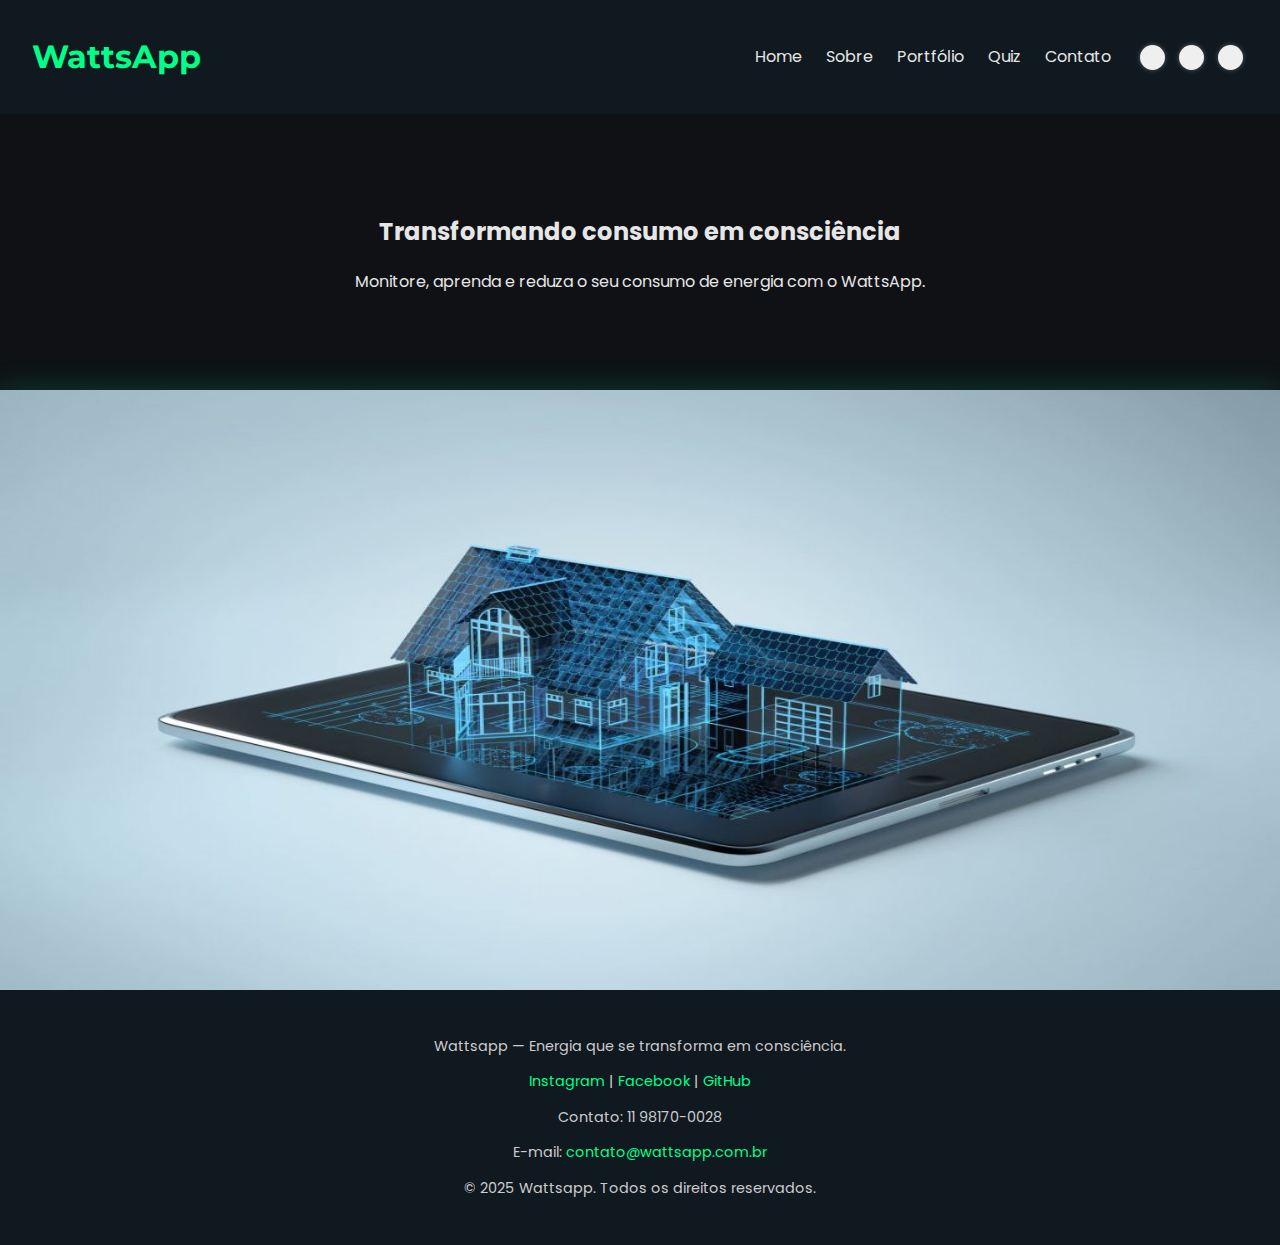
<file: index.html>
<!DOCTYPE html>
<html lang="pt-br">
<head>
    <meta charset="UTF-8">
    <meta name="viewport" content="width=device-width, initial-scale=1.0">
    <title>WattsApp</title>
    <link rel="stylesheet" href="./src/css/style.css">
    <link href="https://fonts.googleapis.com/css2?family=Montserrat:wght@400;600&family=Poppins:wght@300;500;700&display=swap" rel="stylesheet">
</head>
<body>
    <header>
        <h1 class="logo">WattsApp</h1>
        <nav>
            <ul class="menu">
                <li><a href="index.html">Home</a></li>
                <li><a href="sobre.html">Sobre</a></li>
                <li><a href="./src/pages/portfolio.html">Portfólio</a></li>
                <li><a href="quiz.html">Quiz</a></li>
                <li><a href="contato.html">Contato</a></li>
            </ul>
            <div class="botao_cor">
                <input type="button" class="cor" onclick="trocar('#11c26f')"/>
                <input type="button" class="cor" onclick="trocar('#004d40')"/>
                <input type="button" class="cor" onclick="trocar('#001f3f')"/>
            </div>
        </nav>
    </header>
    <main>
        <section class="banner">
            <h2>Transformando consumo em consciência</h2>
            <p>Monitore, aprenda e reduza o seu consumo de energia com o WattsApp.</p>
        </section>
        <div class="slideshow">
            <img id="image">
        </div>
    </main>
    <footer>
        <p>Wattsapp — Energia que se transforma em consciência.</p>
        <p>
            <a href="#">Instagram</a> |
            <a href="#">Facebook</a> |
            <a href="#">GitHub</a>
        </p>
        <p>Contato: 11 98170-0028</p>
        <p> E-mail: <a href="contato@wattsapp.com.br">contato@wattsapp.com.br</a></p>
        <p>&copy; 2025 Wattsapp. Todos os direitos reservados.</p>
    </footer>
    <script src="./src/js/script.js"></script>
</body>
</html>
</file>
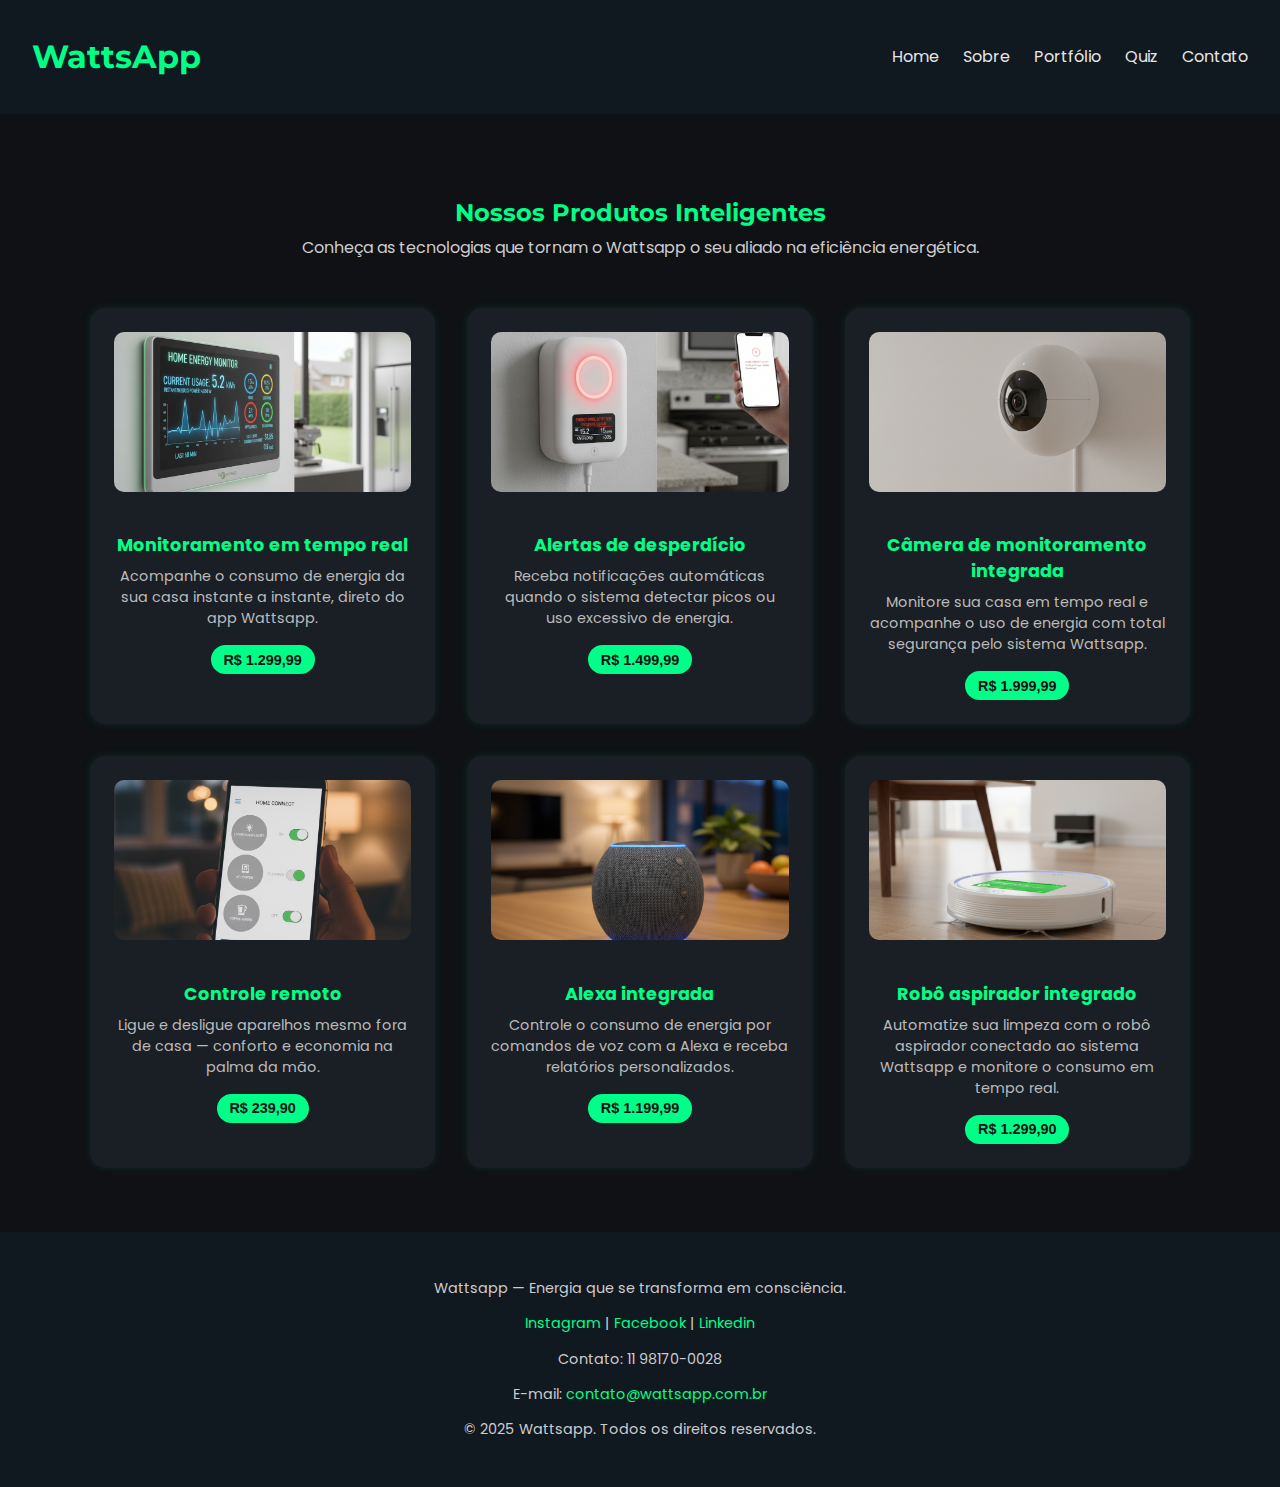
<file: src/pages/portfolio.html>
<!DOCTYPE html>
<html lang="pt-br">
<head>
    <meta charset="UTF-8">
    <meta name="viewport" content="width=device-width, initial-scale=1.0">
    <title>Portfólio</title>
    <link rel="stylesheet" href="../css/style.css">
    <link rel="stylesheet" href="../css/portfolio.css">
    <link href="https://fonts.googleapis.com/css2?family=Montserrat:wght@400;600&family=Poppins:wght@300;500;700&display=swap" rel="stylesheet">
</head>
<body>
    <header>
        <h1 class="logo">WattsApp</h1>
        <nav>
              <ul class="menu">
                <li><a href="../../index.html">Home</a></li>
                <li><a href="./sobre.html">Sobre</a></li>
                <li><a href="./portfolio.html">Portfólio</a></li>
                <li><a href="./quiz.html">Quiz</a></li>
                <li><a href="./contato.html">Contato</a></li>
            </ul>
        </nav>
    </header>
    <main>
        <section class="portfolio_vendas">
            <h2>Nossos Produtos Inteligentes</h2>
            <p>Conheça as tecnologias que tornam o Wattsapp o seu aliado na eficiência energética.</p>
            <div class="cards_caixa">
                <div class="card">
                    <img src="../assets/image6.png" alt="monitor de energia">
                    <h3>Monitoramento em tempo real</h3>
                    <p>Acompanhe o consumo de energia da sua casa instante a instante, direto do app Wattsapp.</p>
                    <button class="botao_comprar">R$ 1.299,99</button>
                </div>
                <div class="card">
                    <img src="../assets/image7.png" alt="Alertas de desperdício">
                    <h3>Alertas de desperdício</h3>
                    <p>Receba notificações automáticas quando o sistema detectar picos ou uso excessivo de energia.   </p>
                    <button class="botao_comprar">R$ 1.499,99</button>
                </div>
                <div class="card">
                    <img src="../assets/image8.png" alt="Câmera de monitoramento integrada">
                    <h3>Câmera de monitoramento integrada</h3>
                    <p>Monitore sua casa em tempo real e acompanhe o uso de energia com total segurança pelo sistema Wattsapp.</p>
                    <button class="botao_comprar">R$ 1.999,99</button>
                </div>
                <div class="card">
                    <img src="../assets/image9.jpg" alt="Controle remoto de aparelhos">
                    <h3>Controle remoto</h3>
                    <p>Ligue e desligue aparelhos mesmo fora de casa — conforto e economia na palma da mão.</p>
                    <button class="botao_comprar">R$ 239,90</button>
                </div>
                <div class="card">
                    <img src="../assets/image10.jpg" alt="Alexa integrada">
                    <h3>Alexa integrada</h3>
                    <p>Controle o consumo de energia por comandos de voz com a Alexa e receba relatórios personalizados.</p>
                    <button class="botao_comprar">R$ 1.199,99</button>
                </div>
                <div class="card">
                    <img src="../assets/image11.png" alt="Robô aspirador integrado">
                    <h3>Robô aspirador integrado</h3>
                    <p>Automatize sua limpeza com o robô aspirador conectado ao sistema Wattsapp e monitore o consumo em tempo real.</p>
                    <button class="botao_comprar">R$ 1.299,90</button>
                </div>
            </div>
        </section>       
    </main>
    <footer>
        <p>Wattsapp — Energia que se transforma em consciência.</p>
        <p>
            <a href="https://www.instagram.com/fiapoficial">Instagram</a> |
            <a href="https://www.facebook.com/fiap/">Facebook</a> |
            <a href="https://www.linkedin.com/school/fiap/posts/?feedView=all">Linkedin</a>
        </p>
        <p>Contato: 11 98170-0028</p>
        <p> E-mail: <a href="contato@wattsapp.com.br">contato@wattsapp.com.br</a></p>
        <p>&copy; 2025 Wattsapp. Todos os direitos reservados.</p>
    </footer>
</body>
</html>
</file>
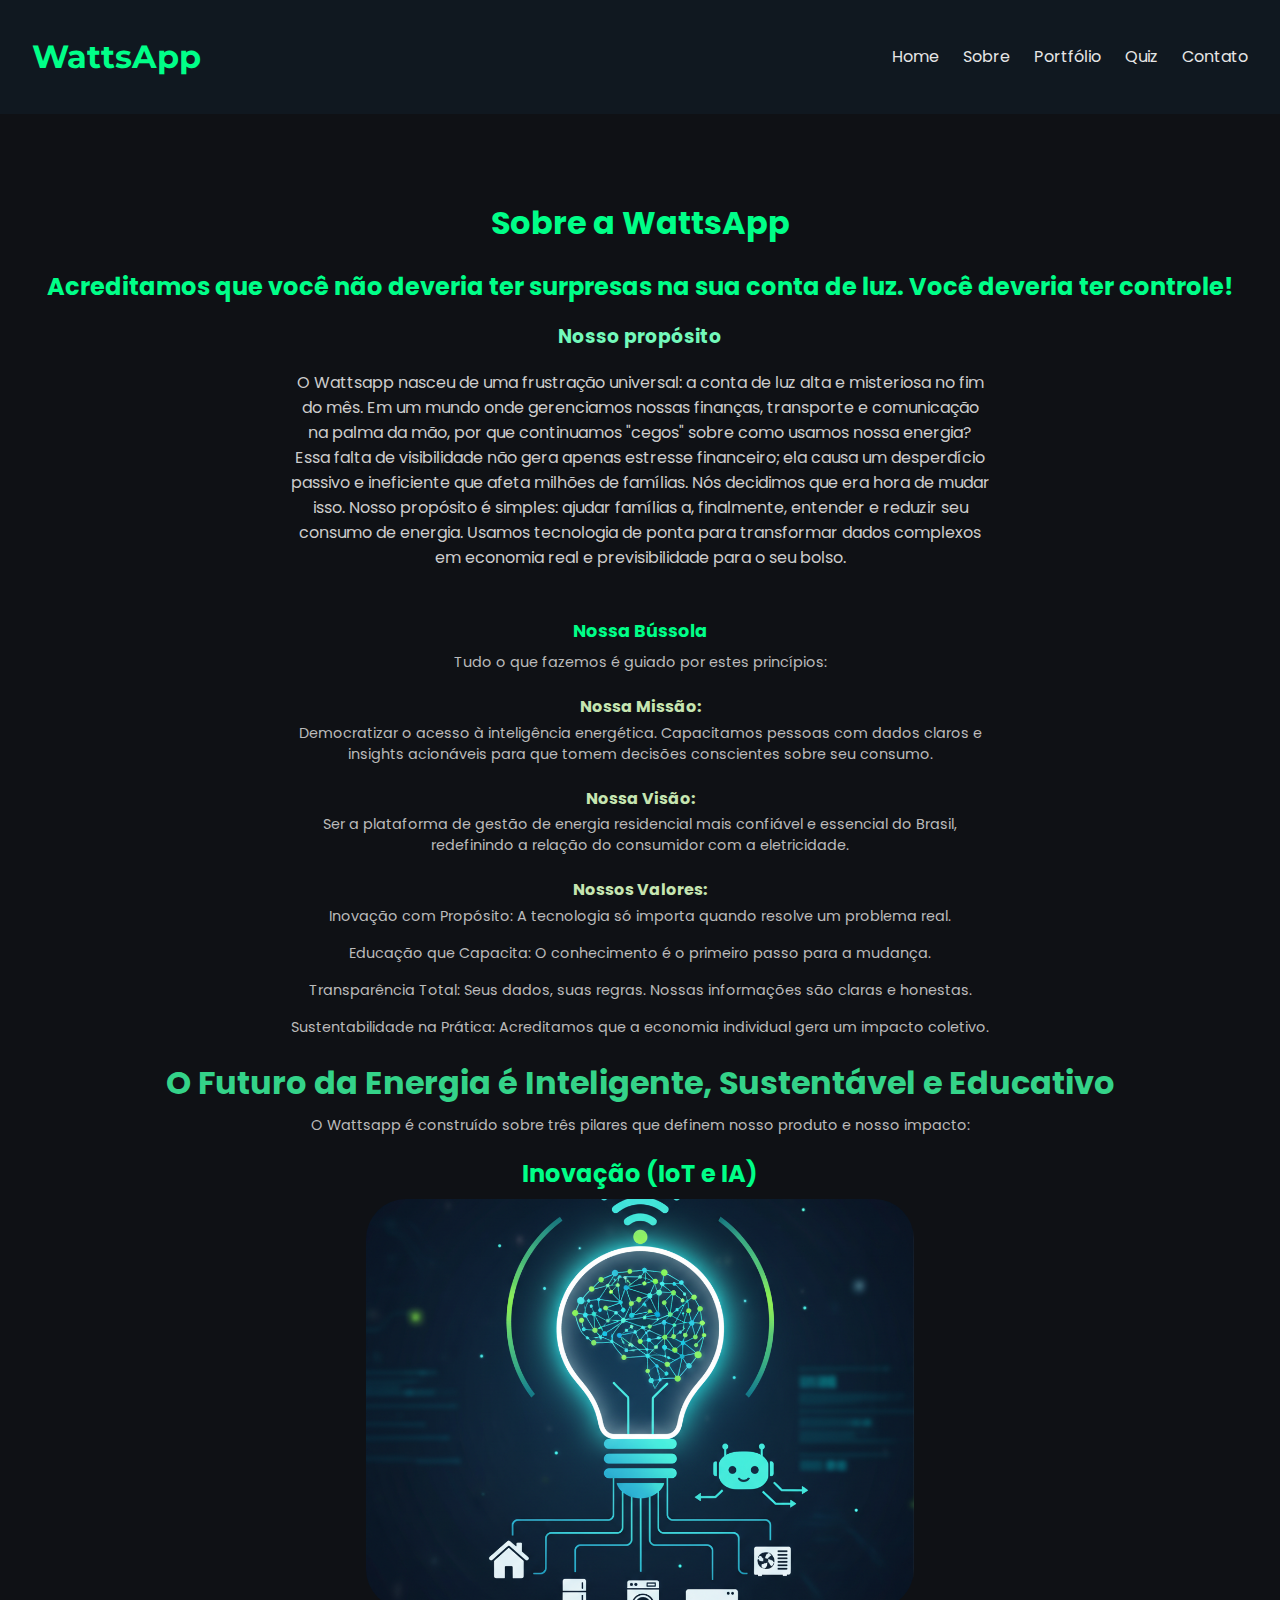
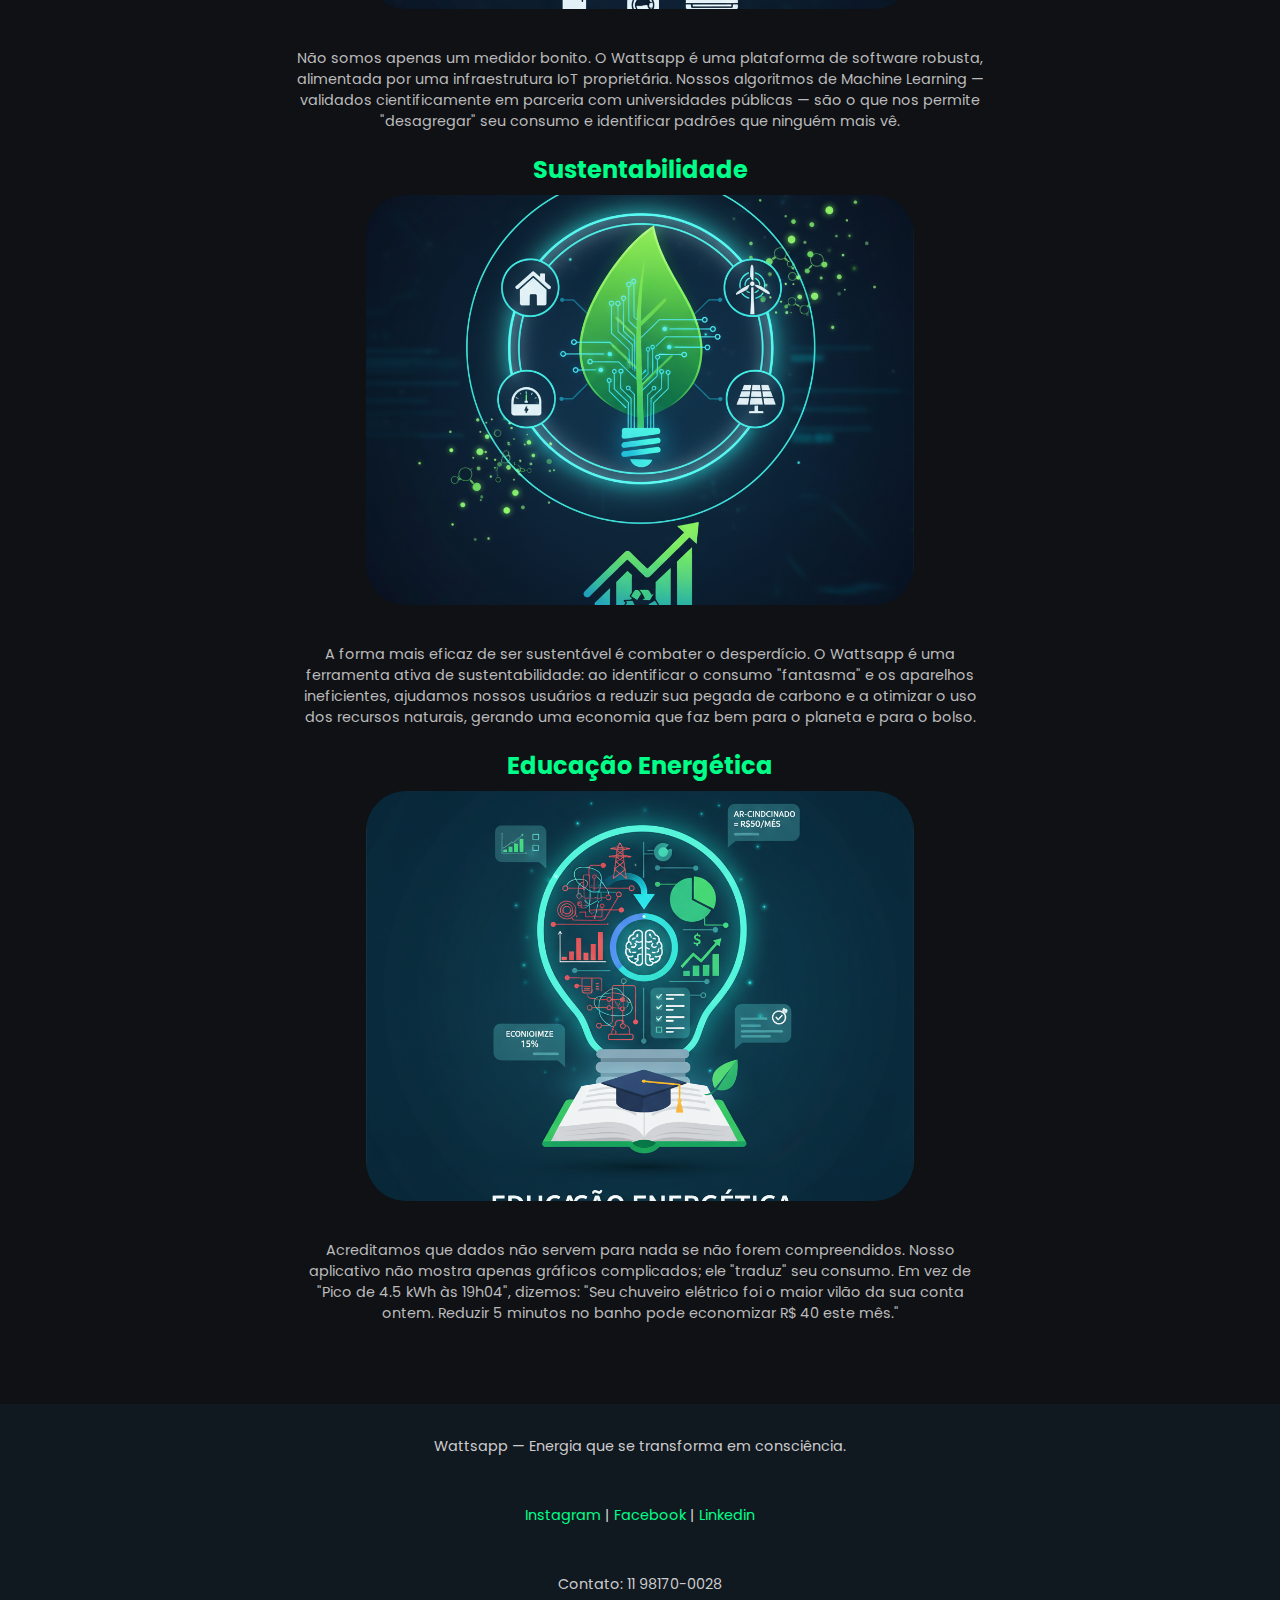
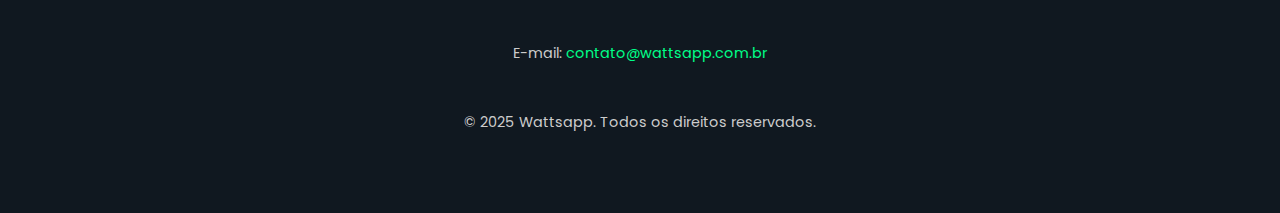
<file: src/pages/sobre.html>
<!DOCTYPE html>
<html lang="pt-br">
<head>
    <meta charset="UTF-8">
    <meta name="viewport" content="width=device-width, initial-scale=1.0">
    <title>Sobre</title>
    <link rel="stylesheet" href="../css/style.css">
    <link rel="stylesheet" href="../css/sobre.css">
    <link href="https://fonts.googleapis.com/css2?family=Montserrat:wght@400;600&family=Poppins:wght@300;500;700&display=swap" rel="stylesheet">
</head>
<body>
    <header>
        <h1 class="logo">WattsApp</h1>
        <nav>
            <ul class="menu">
                <li><a href="../../index.html">Home</a></li>
                <li><a href="./sobre.html">Sobre</a></li>
                <li><a href="./portfolio.html">Portfólio</a></li>
                <li><a href="#">Quiz</a></li>
                <li><a href="./contato.html">Contato</a></li>
            </ul>
        </nav>
    </header>
    <main>

        <section class="sobre">
            <h1>Sobre a WattsApp</h1>
            <h2>Acreditamos que você não deveria ter surpresas na sua conta de luz. Você deveria ter controle!</h2>
            <h3>Nosso propósito</h3>
            <p>O Wattsapp nasceu de uma frustração universal: a conta de luz alta e misteriosa no fim do mês.

Em um mundo onde gerenciamos nossas finanças, transporte e comunicação na palma da mão, por que continuamos "cegos" sobre como usamos nossa energia? Essa falta de visibilidade não gera apenas estresse financeiro; ela causa um desperdício passivo e ineficiente que afeta milhões de famílias.

Nós decidimos que era hora de mudar isso.

Nosso propósito é simples: ajudar famílias a, finalmente, entender e reduzir seu consumo de energia. Usamos tecnologia de ponta para transformar dados complexos em economia real e previsibilidade para o seu bolso.</p>
            <div class="inova">
                <div class="iot">
                    <h3>Nossa Bússola</h3>
                    <p>Tudo o que fazemos é guiado por estes princípios:</p>
                    <h4>Nossa Missão:</h4>
                    <p>Democratizar o acesso à inteligência energética. Capacitamos pessoas com dados claros e insights acionáveis para que tomem decisões conscientes sobre seu consumo.</p>
                    <h4>Nossa Visão:</h4>
                    <p>Ser a plataforma de gestão de energia residencial mais confiável e essencial do Brasil, redefinindo a relação do consumidor com a eletricidade.</p>
                    <h4>Nossos Valores:</h4>
                    <p>Inovação com Propósito: A tecnologia só importa quando resolve um problema real.</p>
                    <p>Educação que Capacita: O conhecimento é o primeiro passo para a mudança.</p>
                    <p>Transparência Total: Seus dados, suas regras. Nossas informações são claras e honestas.</p>
                    <p>Sustentabilidade na Prática: Acreditamos que a economia individual gera um impacto coletivo.</p>
                    <h1>O Futuro da Energia é Inteligente, Sustentável e Educativo</h1>
                    <p>O Wattsapp é construído sobre três pilares que definem nosso produto e nosso impacto:</p>
                    <h2>Inovação (IoT e IA)</h2>
                    <img src="../assets/inovacao.png" alt="Inovação">
                    <p>Não somos apenas um medidor bonito. O Wattsapp é uma plataforma de software robusta, alimentada por uma infraestrutura IoT proprietária. Nossos algoritmos de Machine Learning — validados cientificamente em parceria com universidades públicas — são o que nos permite "desagregar" seu consumo e identificar padrões que ninguém mais vê.</p>
                    <h2>Sustentabilidade</h2>
                    <img src="../assets/sustentabilidade.png" alt="sustentabilidade">
                    <p>A forma mais eficaz de ser sustentável é combater o desperdício. O Wattsapp é uma ferramenta ativa de sustentabilidade: ao identificar o consumo "fantasma" e os aparelhos ineficientes, ajudamos nossos usuários a reduzir sua pegada de carbono e a otimizar o uso dos recursos naturais, gerando uma economia que faz bem para o planeta e para o bolso.</p>
                    <h2>Educação Energética</h2>
                    <img src="../assets/educacao.png" alt="educação">
                    <p>Acreditamos que dados não servem para nada se não forem compreendidos. Nosso aplicativo não mostra apenas gráficos complicados; ele "traduz" seu consumo. Em vez de "Pico de 4.5 kWh às 19h04", dizemos: "Seu chuveiro elétrico foi o maior vilão da sua conta ontem. Reduzir 5 minutos no banho pode economizar R$ 40 este mês."</p>
                    <p></p>
                </div>
                </div>
            </div>
        </section>       
    </main>
    <footer>
        <p>Wattsapp — Energia que se transforma em consciência.</p>
        <p>
            <a href="https://www.instagram.com/fiapoficial">Instagram</a> |
            <a href="https://www.facebook.com/fiap/">Facebook</a> |
            <a href="https://www.linkedin.com/school/fiap/posts/?feedView=all">Linkedin</a>
        </p>
        <p>Contato: 11 98170-0028</p>
        <p> E-mail: <a href="contato@wattsapp.com.br">contato@wattsapp.com.br</a></p>
        <p>&copy; 2025 Wattsapp. Todos os direitos reservados.</p>
    </footer>
</body>
</html>
</file>
<file: src/css/style.css>
#image {
    display: block;
    width: 100%;
    max-height: 600px;
    margin: 0 auto;
    box-shadow: 0 0 30px rgba(0, 255, 136, 0.2);
}


body {
    margin: 0;
    font-family: 'Poppins', sans-serif;
    background-color: #0f1115;
    color: #e6e6e6;
}

header {
    background-color: #101820;
    display: flex;
    justify-content: space-between;
    align-items: center;
    padding: 1rem 2rem;
}

nav {
    display: flex;
    align-items: center;
    gap: 1.5rem;
}


.logo {
    color: #00ff88;
    font-family: 'Montserrat', sans-serif;
}

.menu {
    list-style: none;
    display: flex;
    gap: 1.5rem;
}

.menu a {
    text-decoration: none;
    color: #e6e6e6;
    transition: color 0.3s;
}

.menu a:hover {
    color: #00ff88;
}

.cor {
    width: 25px;
    height: 25px;
    border: none;
    border-radius: 50%;
    margin: 0 5px;
    cursor: pointer;
    box-shadow: 0 0 5px rgba(255,255,255,0.3);
    transition: transform 0.3s;
}

.cor:hover {
    transform: scale(1.2);
}

.banner {
    text-align: center;
    padding: 5rem 2rem;
    
}

footer {
    text-align: center;
    padding: 2rem;
    background-color: #101820;
    color: #ccc;
    font-size: 0.9rem;
}

footer a {
    color: #00ff88;
    text-decoration: none;
}

footer a:hover {
    text-decoration: underline;
}
</file>
<file: src/css/portfolio.css>
.portfolio_vendas {
    text-align: center;
    padding: 4rem 2rem;
    background-color: #0f1115;
    color: #e6e6e6;
}

.portfolio_vendas h2 {
    color: #00ff88;
    font-family: 'Montserrat', sans-serif;
    margin-bottom: 0.5rem;
}

.portfolio_vendas p {
    max-width: 700px;
    margin: 0 auto 3rem;
    color: #ccc;
}

.cards_caixa {
    display: grid;
    grid-template-columns: repeat(3, 1fr); /* 3 cards por linha */
    gap: 2rem;
    justify-content: center;
    align-items: stretch;
    max-width: 1100px;
    margin: 0 auto;
}

.card {
    background-color: #1a1f25;
    border-radius: 15px;
    padding: 1.5rem;
    box-shadow: 0 0 10px rgba(0, 255, 136, 0.1);
    transition: transform 0.3s, box-shadow 0.3s;
}

.card:hover {
    box-shadow: 0 0 20px rgba(0, 255, 136, 0.4);
}

.card img {
    width: 100%;
    height: 160px;
    object-fit: cover;
    border-radius: 10px;
    margin-bottom: 1rem;
}

.card h3 {
    color: #00ff88;
    font-size: 1.1rem;
    margin-bottom: 0.5rem;
}

.card p {
    color: #bbb;
    font-size: 0.9rem;
    margin-bottom: 1rem;
}

.botao_comprar {
    background-color: #00ff88;
    color: #0f1115;
    font-weight: bold;
    padding: 0.4rem 0.8rem;
    border: none;
    border-radius: 20px;
    font-size: 0.9rem;
    cursor: pointer;
}
</file>
<file: src/css/sobre.css>
.sobre {
    text-align: center;
    padding: 4rem 2rem;
    background-color: #0f1115;
    color: #e6e6e6;
}
h1 {
    color: #00ff88
}
h2 {
    color: #00ff88;
    margin-bottom: 0.5rem;
}
h3 {
    color: #73f9bb
}
p {
    max-width: 700px;
    margin: 0 auto 3rem;
    color: #ccc;
}

.iot h1 {
    color: #34d389;
    margin-bottom: 0.5rem;   
}
.iot img {
    width: 45%;
    height: 410px;
    object-fit: cover;
    border-radius: 40px;
    margin-bottom: 2rem;
}

.iot h2 {
    color: #00ff88;
    margin-bottom: 0.5rem;
}

.iot h3 {
    color: #00ff88;
    font-size: 1.1rem;
    margin-bottom: 0.5rem;
}

.iot h4 {
    color: #c6e5b1;
    font-size: 1rem;
    margin-bottom: 0.2rem;
}

.iot p {
    color: #bbb;
    font-size: 0.9rem;
    margin-bottom: 1rem;
}

.botao_contato {
    background-color: #00ff88;
    color: #0f1115;
    font-weight: bold;
    padding: 0.4rem 0.8rem;
    border: none;
    border-radius: 20px;
    font-size: 0.9rem;
    cursor: pointer;
}

.botao_produto {
    background-color: #00ff88;
    color: #0f1115;
    font-weight: bold;
    padding: 0.4rem 0.8rem;
    border: none;
    border-radius: 20px;
    font-size: 0.9rem;
    cursor: pointer;
}
</file>
